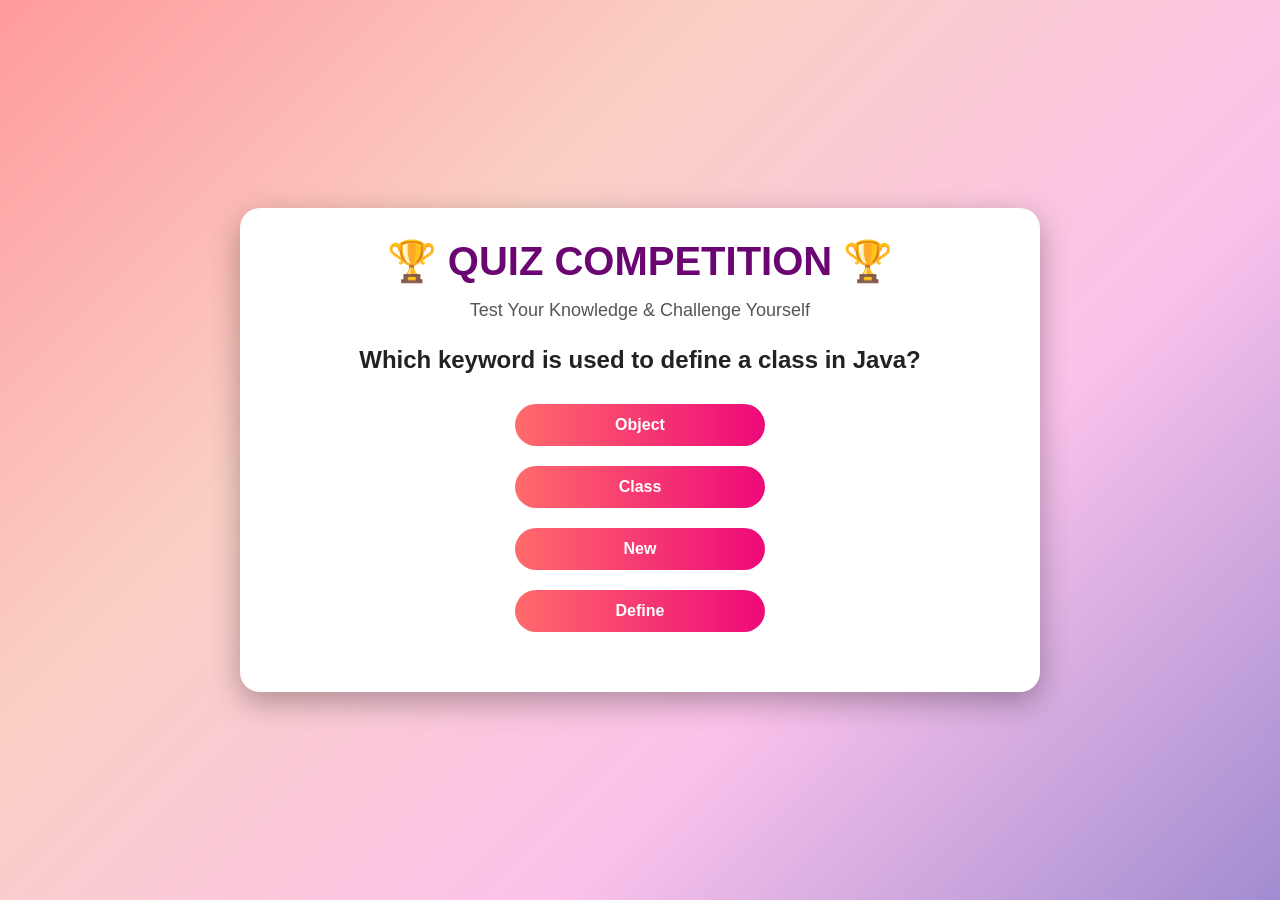
<file: index.html>
<!DOCTYPE html>
<html>
<head>
    <title>🏆 Quiz Competition</title>
    <link rel="stylesheet" href="style.css">
</head>

<body>

<div class="container">

    <h1>🏆 QUIZ COMPETITION 🏆</h1>

    <p class="subtitle">
        Test Your Knowledge & Challenge Yourself
    </p>

    <h2 id="question"></h2>

    <div id="options"></div>

    <p id="result"></p>

    <p id="score"></p>

</div>

<script src="script.js"></script>

</body>
</html>
</file>
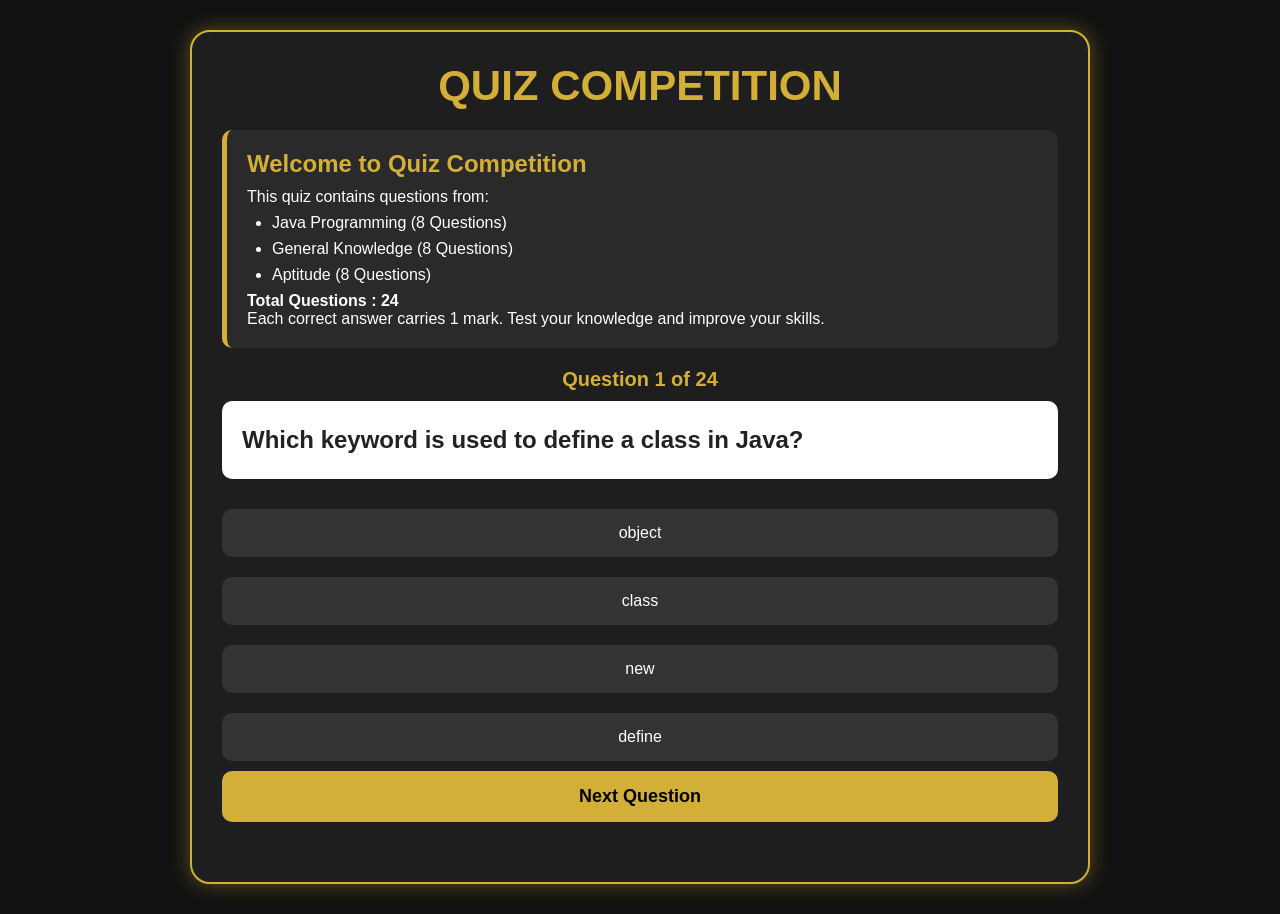
<file: New Quiz competitionwebsite/index.html>
<!DOCTYPE html>
<html>
<head>
    <title>Quiz Competition</title>
    <link rel="stylesheet" href="style.css">
</head>
<body>

<div class="container">

    <h1>QUIZ COMPETITION</h1>

    <div class="info-box">
        <h2>Welcome to Quiz Competition</h2>

        <p>
            This quiz contains questions from:
        </p>

        <ul>
            <li>Java Programming (8 Questions)</li>
            <li>General Knowledge (8 Questions)</li>
            <li>Aptitude (8 Questions)</li>
        </ul>

        <p><b>Total Questions : 24</b></p>

        <p>
            Each correct answer carries 1 mark.
            Test your knowledge and improve your skills.
        </p>
    </div>

    <h3 id="question-number"></h3>

    <h2 id="question"></h2>

    <div id="options"></div>

    <p id="message"></p>

    <button id="next-btn">Next Question</button>

    <h2 id="result"></h2>

</div>

<script src="script.js"></script>

</body>
</html>
</file>
<file: style.css>
*{
    margin:0;
    padding:0;
    box-sizing:border-box;
}

body{
    font-family:'Segoe UI',sans-serif;
    background:linear-gradient(
        135deg,
        #ff9a9e,
        #fad0c4,
        #fbc2eb,
        #a18cd1
    );
    min-height:100vh;
    display:flex;
    justify-content:center;
    align-items:center;
}

.container{
    width:800px;
    background:white;
    padding:30px;
    border-radius:20px;
    text-align:center;
    box-shadow:0 10px 30px rgba(0,0,0,0.3);
}

h1{
    color:#6a0572;
    margin-bottom:15px;
    font-size:40px;
}

.subtitle{
    color:#555;
    margin-bottom:25px;
    font-size:18px;
}

#question{
    color:#222;
    margin-bottom:20px;
}

button{
    width:250px;
    padding:12px;
    margin:10px;
    border:none;
    border-radius:30px;
    color:white;
    font-size:16px;
    font-weight:bold;
    cursor:pointer;
    background:linear-gradient(
        to right,
        #ff6b6b,
        #ee0979
    );
    transition:0.3s;
}

button:hover{
    transform:scale(1.05);
}

#result{
    margin-top:20px;
    font-size:20px;
    font-weight:bold;
}

#score{
    margin-top:15px;
    font-size:22px;
    color:green;
    font-weight:bold;
}
</file>
<file: New Quiz competitionwebsite/style.css>
*{
    margin:0;
    padding:0;
    box-sizing:border-box;
    font-family:'Segoe UI',sans-serif;
}

body{
    background:#121212;
    color:white;
    min-height:100vh;
    padding:30px;
}

.container{
    width:85%;
    max-width:900px;
    margin:auto;

    background:#1e1e1e;

    border:2px solid #d4af37;

    border-radius:20px;

    padding:30px;

    box-shadow:
    0px 0px 20px rgba(212,175,55,0.4);
}

h1{
    text-align:center;
    color:#d4af37;
    margin-bottom:20px;
    font-size:42px;
}

.info-box{
    background:#2a2a2a;
    border-left:5px solid #d4af37;
    padding:20px;
    border-radius:10px;
    margin-bottom:20px;
}

.info-box h2{
    color:#d4af37;
    margin-bottom:10px;
}

.info-box ul{
    margin-left:25px;
}

.info-box li{
    margin:8px 0;
}

#question-number{
    color:#d4af37;
    font-size:20px;
    margin-bottom:10px;
    text-align:center;
}

#question{
    background:#ffffff;
    color:#222;
    padding:20px;
    border-radius:10px;
    margin-bottom:20px;
    line-height:1.6;
}

.option-btn{
    width:100%;
    padding:15px;
    margin:10px 0;

    border:none;

    background:#333;

    color:white;

    border-radius:10px;

    cursor:pointer;

    font-size:16px;

    transition:0.3s;
}

.option-btn:hover{
    background:#d4af37;
    color:black;
}

#next-btn{
    width:100%;
    padding:15px;

    background:#d4af37;

    color:black;

    font-size:18px;

    font-weight:bold;

    border:none;

    border-radius:10px;

    cursor:pointer;
}

#next-btn:hover{
    background:#f5c542;
}

.correct{
    color:#00ff7f;
    text-align:center;
    font-size:22px;
    font-weight:bold;
    margin-top:15px;
}

.wrong{
    color:#ff4d4d;
    text-align:center;
    font-size:22px;
    font-weight:bold;
    margin-top:15px;
}

#result{
    text-align:center;
    color:#d4af37;
    font-size:30px;
    margin-top:30px;
    line-height:1.8;
}

@media(max-width:768px){

    .container{
        width:95%;
        padding:20px;
    }

    h1{
        font-size:30px;
    }

    #question{
        font-size:18px;
    }
}
</file>
